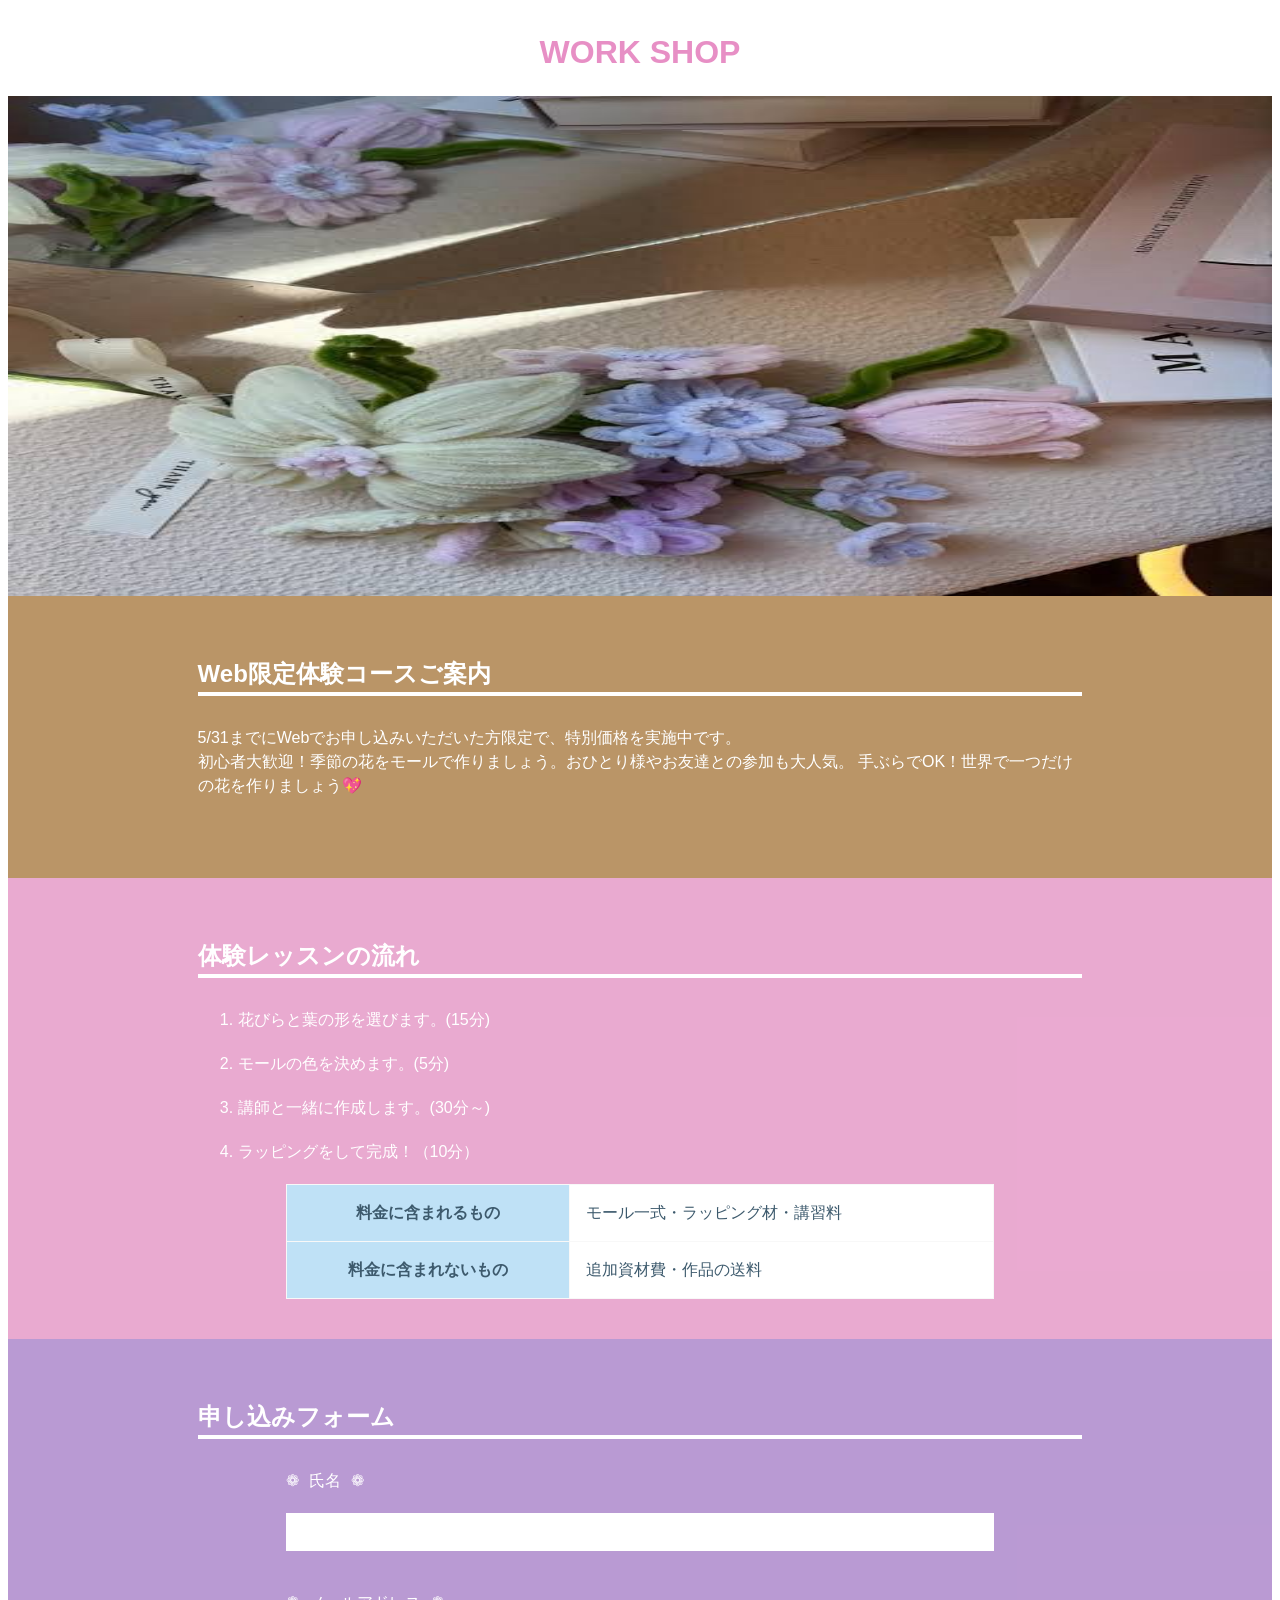
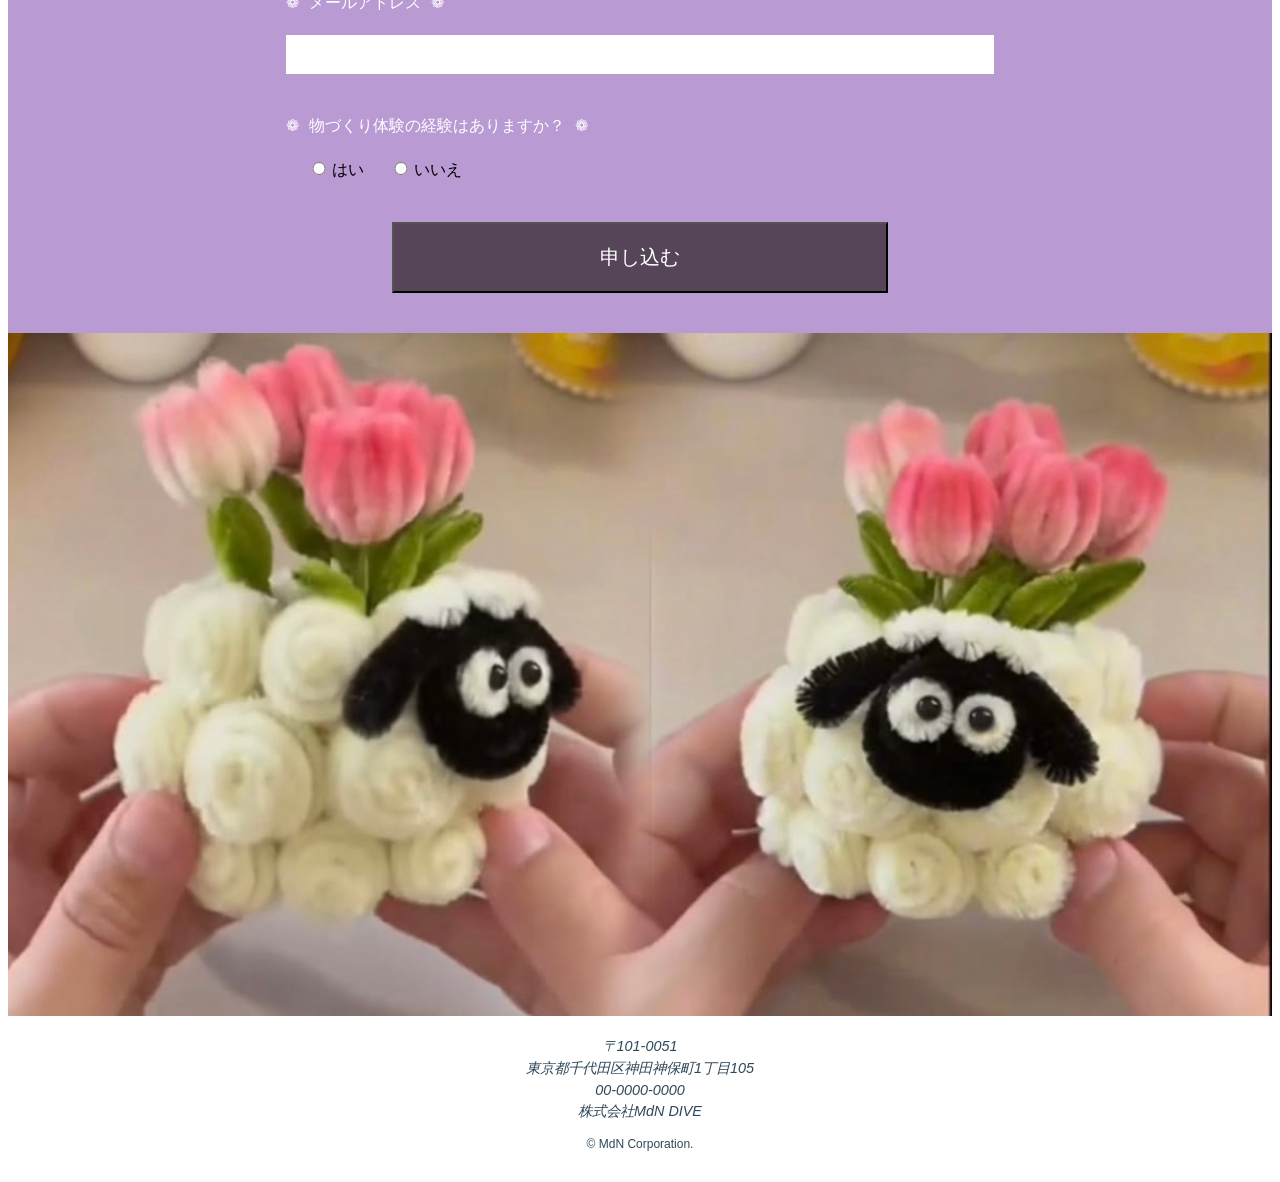
<file: dive-custom/index.html>
<!DOCTYPE html>
<html lang="ja">
<head>
  <meta charset="UTF-8">
  <title>カスタム</title>
  <meta name="description" content="MdN DIVEは千代田区にあるマンツーマンダイビングスクールです。5/31までWeb限定キャンペーンを実施中!">
  <link rel="stylesheet" href="css/reset.css">
  <link rel="stylesheet" href="css/style.css">
</head>
<body>
  <header>
    <h1>
      WORK SHOP
    </h1>
  </header>

  <main>
    <div class="mv-area">
      <img src="img/c-2.jpg">
    </div><!-- /.mv-area -->

    <section>
      <div class="section-inner">
        <h2>Web限定体験コースご案内</h2>
        <p>5/31までにWebでお申し込みいただいた方限定で、特別価格を実施中です。<br>
            初心者大歓迎！季節の花をモールで作りましょう。おひとり様やお友達との参加も大人気。
            手ぶらでOK！世界で一つだけの花を作りましょう💖</p>
      </div><!-- /.section-inner -->
    </section>

    <section>
      <div class="section-inner">
        <h2>体験レッスンの流れ</h2>
        <ol>
          <li>花びらと葉の形を選びます。(15分)</li>
          <li>モールの色を決めます。(5分)</li>
          <li>講師と一緒に作成します。(30分～)</li>
          <li>ラッピングをして完成！（10分）</li>
        </ol>
        <table>
          <tr>
            <th>料金に含まれるもの</th>
            <td>モール一式・ラッピング材・講習料</td>
          </tr>
          <tr>
            <th>料金に含まれないもの</th>
            <td>追加資材費・作品の送料</td>
          </tr>
        </table>
      </div><!-- /.section-inner -->
    </section>

    <section>
      <div class="section-inner">
        <h2>申し込みフォーム</h2>
        <form action="program.php" method="post">
            <dl>
                <dt><label for="user-name">氏名</label></dt>
                <dd><input type="text" id="user-name" name="user-name"</dd>

                <dt><label for="user-email">メールアドレス</label></dt>
                <dd><input type="text" id="user-email" name="user-email"</dd>

                <dt>物づくり体験の経験はありますか？</dt>
                <dd>
                    <input type="radio" id="swim-yes" name="swim" value="はい"
                    <label for="swim-yes">はい</label>

                    <input type="radio" id="swim-no" name="swim" value="いいえ"
                    <label for="swim-no">いいえ</label>

                </dd>
            </dl>

            <div class="form-submit">
             <button type="submit" id="submit" name="submit">申し込む</button>
             </div><!-- /.form-submit -->
        </form>
      </div><!-- /.section-inner -->
    </section>

    <div class="form-img-area">
        <img src="img/c-1.jpg" alt="写真：サンゴ礁と熱帯魚"
    </div><!-- /.form-img-area -->
  </main>

  <footer>
    <address>
        〒101-0051<br>
        東京都千代田区神田神保町1丁目105<br>
        00-0000-0000<br>
        株式会社MdN DIVE<br>
    </address>

    <small>&copy; MdN Corporation.</small>
  </footer>
</body>
</html>
</file>
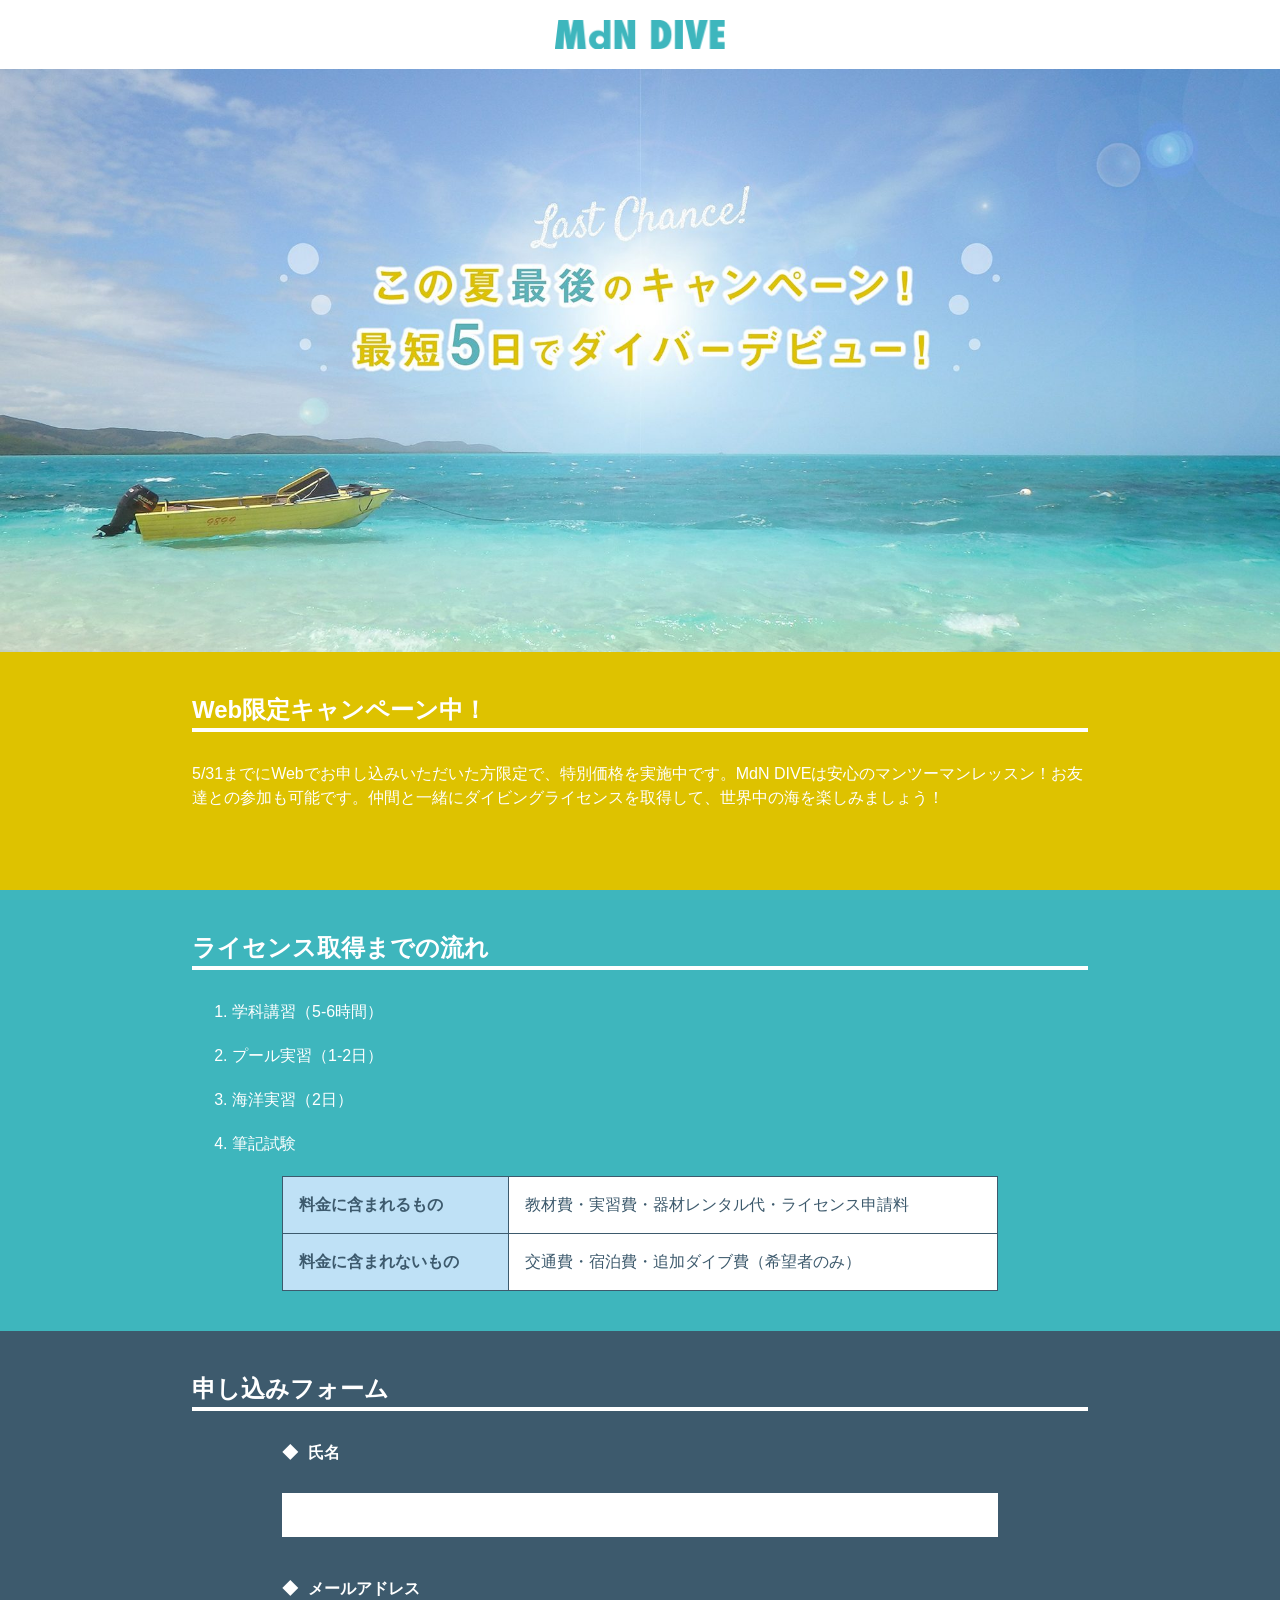
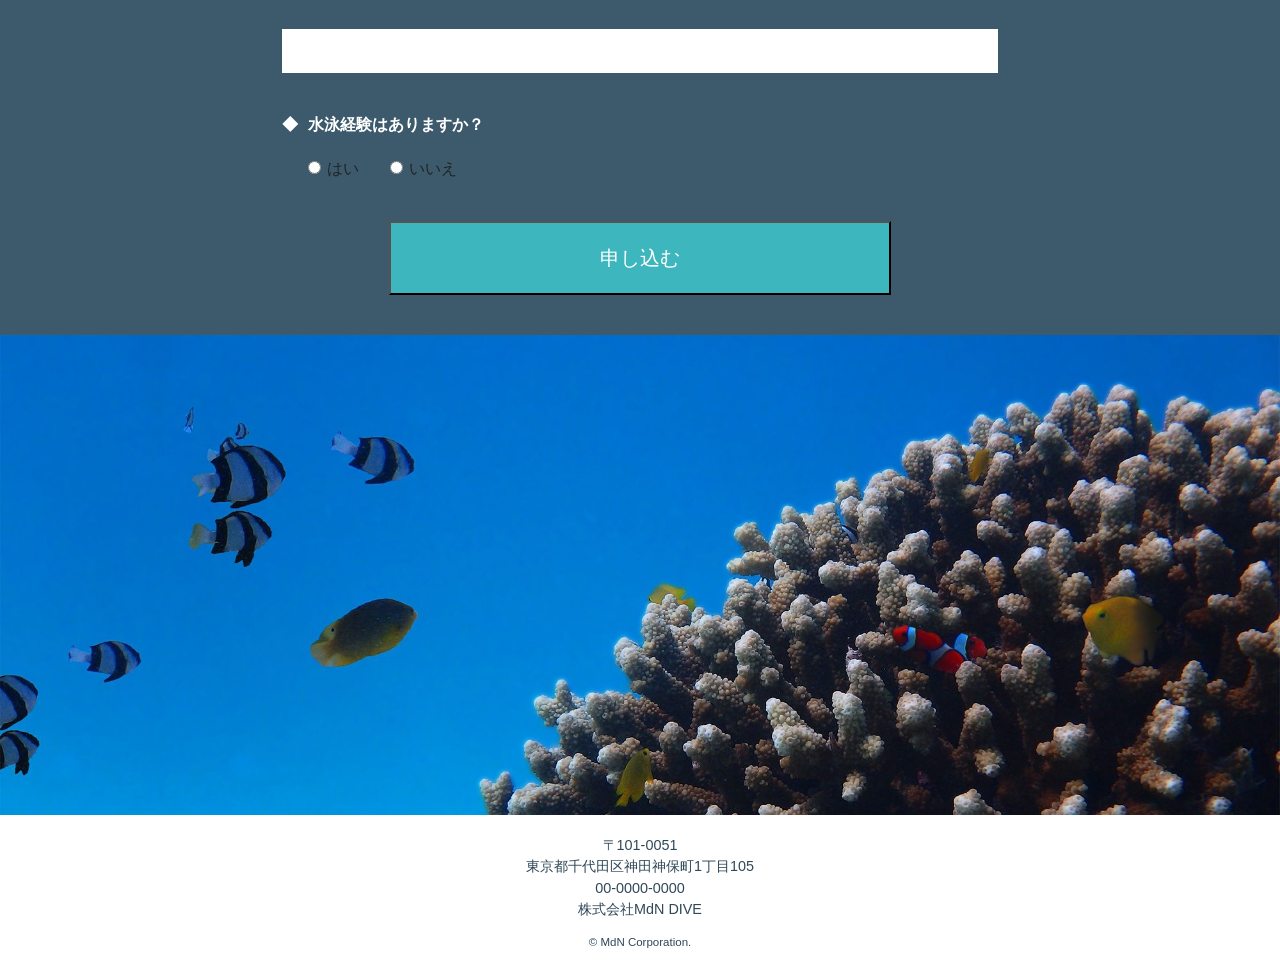
<file: dive/index.html>
<!DOCTYPE html>
<html lang="ja">
<head>
  <meta charset="UTF-8">
  <title>最短5日でダイバーデビュー! - MdN DIVE</title>
  <meta name="description" content="MdN DIVEは千代田区にあるマンツーマンダイビングスクールです。5/31までWeb限定キャンペーンを実施中!">
  <link rel="stylesheet" href="css/reset.css">
  <link rel="stylesheet" href="css/style.css">
</head>
<body>
  <header>
    <h1>
      <img src="img/logo.png" alt="ロゴ：MdN DIVE">
    </h1>
  </header>

  <main>
    <div class="mv-area">
      <img src="img/photo_01.jpg" alt="この夏最後のキャンペーン！最短5日でダイバーデビュー！">
    </div><!-- /.mv-area -->

    <section>
      <div class="section-inner">
        <h2>Web限定キャンペーン中！</h2>
        <p>5/31までにWebでお申し込みいただいた方限定で、特別価格を実施中です。MdN DIVEは安心のマンツーマンレッスン！お友達との参加も可能です。仲間と一緒にダイビングライセンスを取得して、世界中の海を楽しみましょう！</p>
      </div><!-- /.section-inner -->
    </section>

    <section>
      <div class="section-inner">
        <h2>ライセンス取得までの流れ</h2>
        <ol>
          <li>学科講習（5-6時間）</li>
          <li>プール実習（1-2日）</li>
          <li>海洋実習（2日）</li>
          <li>筆記試験</li>
        </ol>
        <table>
          <tr>
            <th>料金に含まれるもの</th>
            <td>教材費・実習費・器材レンタル代・ライセンス申請料</td>
          </tr>
          <tr>
            <th>料金に含まれないもの</th>
            <td>交通費・宿泊費・追加ダイブ費（希望者のみ）</td>
          </tr>
        </table>
      </div><!-- /.section-inner -->
    </section>

    <section>
      <div class="section-inner">
        <h2>申し込みフォーム</h2>
        <form action="program.php" method="post">
            <dl>
                <dt><label for="user-name">氏名</label></dt>
                <dd><input type="text" id="user-name" name="user-name"</dd>

                <dt><label for="user-email">メールアドレス</label></dt>
                <dd><input type="text" id="user-email" name="user-email"</dd>

                <dt>水泳経験はありますか？</dt>
                <dd>
                    <input type="radio" id="swim-yes" name="swim" value="はい"
                    <label for="swim-yes">はい</label>

                    <input type="radio" id="swim-no" name="swim" value="いいえ"
                    <label for="swim-no">いいえ</label>

                </dd>
            </dl>

            <div class="form-submit">
             <button type="submit" id="submit" name="submit">申し込む</button>
             </div><!-- /.form-submit -->
        </form>
      </div><!-- /.section-inner -->
    </section>

    <div class="form-img-area">
        <img src="img/photo_02.jpg" alt="写真：サンゴ礁と熱帯魚"
    </div><!-- /.form-img-area -->
  </main>

  <footer>
    <address>
        〒101-0051<br>
        東京都千代田区神田神保町1丁目105<br>
        00-0000-0000<br>
        株式会社MdN DIVE<br>
    </address>

    <small>&copy; MdN Corporation.</small>
  </footer>
</body>
</html>
</file>
<file: dive-custom/css/style.css>
@charset "utf-8";

* {
    box-sizing: border-box;
}

body {
    font-family: "ヒラギノ角ゴ ProN", Meiryo, sans-serif;
    font-weight: 400;
    font-size: 16px;
    line-height: 1.5;
}

img {
    display: block;
}

/*-------------------------
/*	header / MV
-------------------------*/
header h1 {
    margin: 0;
    padding: 20px;
     text-align: center;
     color: #e78fc5;
}

.mv-area img {
    width: 100%;
    height: 500px;
    object-position: center ;
}



/*-------------------------
/*	section共通
-------------------------*/
section {
    width: 100%;
    padding: 40px 0;
}

section:nth-of-type(1) {
    background: #ba9567;
}

section:nth-of-type(2) {
    background: #e8a4cded;
}

section:nth-of-type(3) {
    background: #a982c9ce;
}

.section-inner {
    width: 70%;
    margin: 0 auto;
}

/* 見出し */
h2 {
    border-bottom: 4px solid #fff;
    margin-bottom: 30px;
    color: #fff;
}
/* 通常テキスト */
p{
    margin-bottom: 40px;
    color: #fff;
}

/* リスト */
ol li {
    margin-bottom: 20px;
    color: #fff;
}

/* テーブル */
table {
    width: 80%;
    margin: 0 auto;
    background: #fff;
    border-collapse: collapse;
    border-spacing: 0;
}

th,
td {
    padding: 1em;
    border: 1px solid #f8f8f8;
    color: #3d5a6d;
}

th {
    background: #bfe1f6;
}

/*-------------------------
/* フォーム
-------------------------*/
form {
    width: 80%;
    margin: 0 auto;
}

form dt {
    margin-bottom: 20px;
}

form dt,
form label {
    color: #fff;
}

form dt::before {
    content: "❁";
    margin-right: 10px;
}

form dt::after {
    content: "❁";
    margin-left: 10px;
}

form dd {
    margin-bottom: 40px;
    margin-left: 0;
}

input {
    width: 100%;
    border: none;
    padding: .5em;
    font-size: 1.1em;
}

input[type="radio"] {
    width: 1em;
    margin-left: 24px;
    margin-right: 4px;
}

button[type="submit"]{
    background: #564459;
    margin: 40px auto 0;
    display: block;
    width: 70%;
    padding: 20px;
    color: #fff;
    font-size: 20px;
}

.form-img-area img {
    width: 100%;
}

/*-------------------------
/*	フッター
-------------------------*/
footer {
    padding: 20px;
    text-align: center;
    font-size: .9em;
}

address,
small {
    margin-bottom: 10px;
    color: #2f4858;
}
</file>
<file: dive/css/style.css>
@charset "utf-8";

* {
    box-sizing: border-box;
}

body {
    font-family: "ヒラギノ角ゴ ProN", Meiryo, sans-serif;
    font-weight: 400;
    font-size: 16px;
    line-height: 1.5;
}

img {
    display: block;
}

/*-------------------------
/*	header / MV
-------------------------*/
header h1 {
    margin: 0;
    padding: 20px;
}

header img {
    width: 170px;
    margin: 0 auto;
}

.mv-area img {
    width: 100%;
}

/*-------------------------
/*	section共通
-------------------------*/
section {
    width: 100%;
    padding: 40px 0;
}

section:nth-of-type(1) {
    background: #dec200;
}

section:nth-of-type(2) {
    background: #3eb6bd;
}

section:nth-of-type(3) {
    background: #3d5a6d;
}

.section-inner {
    width: 70%;
    margin: 0 auto;
}

/* 見出し */
h2 {
    border-bottom: 4px solid #fff;
    margin-bottom: 30px;
    color: #fff;
}
/* 通常テキスト */
p{
    margin-bottom: 40px;
    color: #fff;
}

/* リスト */
ol li {
    margin-bottom: 20px;
    color: #fff;
}

/* テーブル */
table {
    width: 80%;
    margin: 0 auto;
    background: #fff;
    border-collapse: collapse;
    border-spacing: 0;
}

th,
td {
    padding: 1em;
    border: 1px solid #3d5a6d;
    color: #3d5a6d;
}

th {
    background: #bfe1f6;
}

/*-------------------------
/* フォーム
-------------------------*/
form {
    width: 80%;
    margin: 0 auto;
}

form dt {
    margin-bottom: 20px;
}

form dt,
form label {
    color: #fff;
}

form dt::before {
    content: "◆";
    margin-right: 10px;
}

/* form dt::after {
content: "test";
} */

form dd {
    margin-bottom: 40px;
    margin-left: 0;
}

input {
    width: 100%;
    border: none;
    padding: .5em;
    font-size: 1.1em;
}

input[type="radio"] {
    width: 1em;
    margin-left: 24px;
    margin-right: 4px;
}

button[type="submit"]{
    background: #3eb6bd;
    margin: 40px auto 0;
    display: block;
    width: 70%;
    padding: 20px;
    color: #fff;
    font-size: 20px;
}

.form-img-area img {
    width: 100%;
}

/*-------------------------
/*	フッター
-------------------------*/
footer {
    padding: 20px;
    text-align: center;
    font-size: .9em;
}

address,
small {
    margin-bottom: 10px;
    color: #2f4858;
}
</file>
